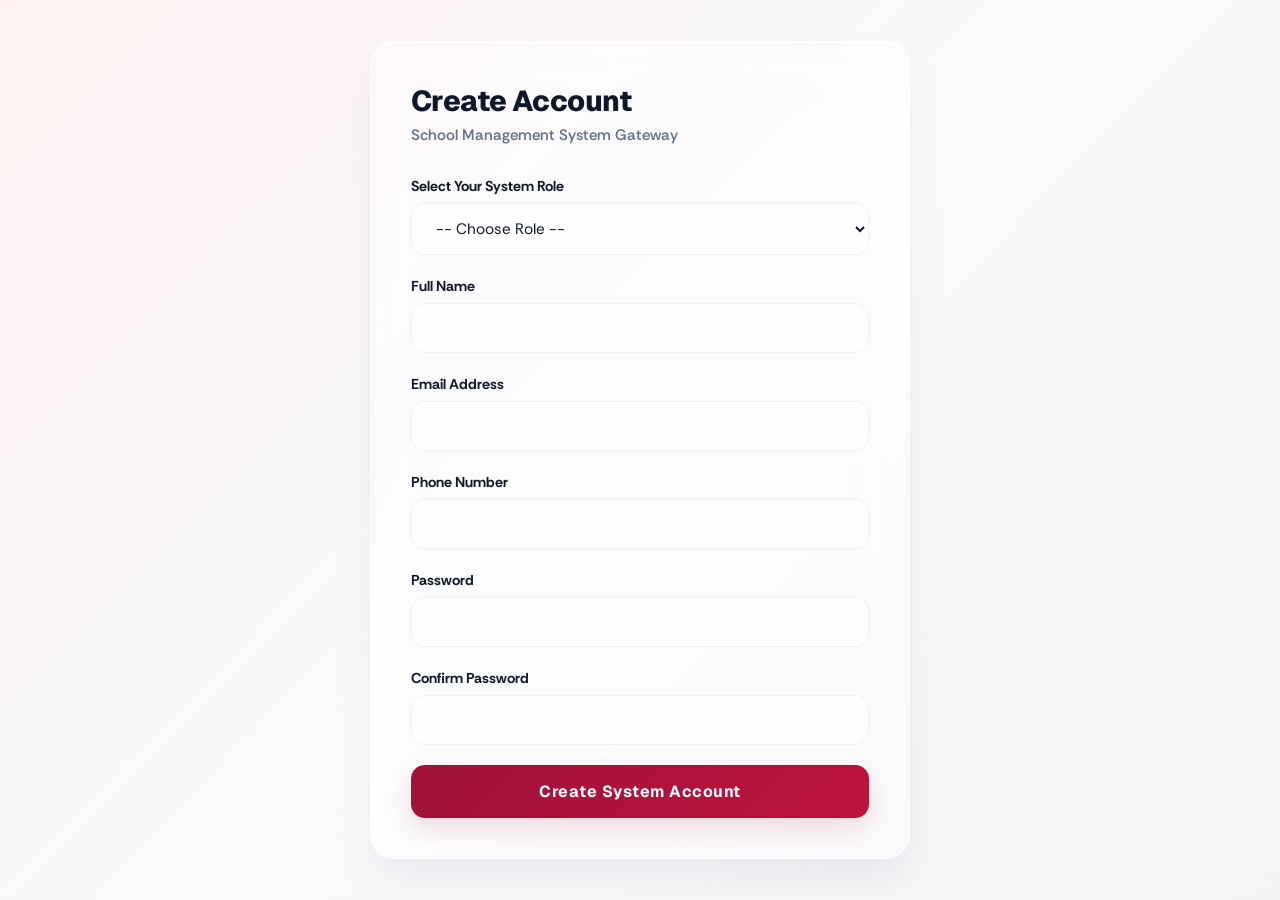
<file: index.html>
<!DOCTYPE html>
<html lang="en">
<head>
  <meta charset="UTF-8">
  <meta name="viewport" content="width=device-width, initial-scale=1.0">
  <title>School Signup</title>
  <link rel="stylesheet" href="style.css">
</head>
<body>

  <form id="signupForm">
    <h2>Create Account</h2>
    <p style="font-family: 'Rethink Sans', sans-serif; color: var(--text-muted); font-size: 0.95rem; font-weight: 600; margin-bottom: 30px; margin-top: 4px;">School Management System Gateway</p>

    <div>
      <label for="role">Select Your System Role</label>
      <select id="role" name="role" required>
        <option value="">-- Choose Role --</option>
        <option value="admin">Admin</option>
        <option value="teacher">Teacher</option>
        <option value="student">Student</option>
        <option value="parent">Parent / Guardian</option>
      </select>
    </div>

    <div>
      <label>Full Name</label>
      <input type="text" name="fullname" required>
    </div>

    <div>
      <label>Email Address</label>
      <input type="email" name="email" required>
    </div>

    <div>
      <label>Phone Number</label>
      <input type="tel" name="phone" required>
    </div>

    <div>
      <label>Password</label>
      <input type="password" name="password" required>
    </div>

    <div>
      <label>Confirm Password</label>
      <input type="password" name="confirm_password" required>
    </div>

    <fieldset id="fields-admin" style="display: none;">
      <legend>Admin Verification</legend>
      <p>
        <label>School Name</label>
        <input type="text" name="school_name">
      </p>
      <p>
        <label>School ID Reference</label>
        <input type="text" name="school_id">
      </p>
    </fieldset>

    <fieldset id="fields-teacher" style="display: none;">
      <legend>Teacher Profile</legend>
      <p>
        <label>Employee Identification ID</label>
        <input type="text" name="employee_id">
      </p>
      <p>
        <label>Core Subject(s)</label>
        <input type="text" name="subjects">
      </p>
      <p>
        <label>Assigned Department</label>
        <input type="text" name="department">
      </p>
    </fieldset>

    <fieldset id="fields-student" style="display: none;">
      <legend>Student Registration</legend>
      <p>
        <label>Student System ID</label>
        <input type="text" name="student_id">
      </p>
      <p>
        <label>Class / Current Grade</label>
        <input type="text" name="class">
      </p>
      <p>
        <label>Admission Tracking Number</label>
        <input type="text" name="admission_number">
      </p>
    </fieldset>

    <fieldset id="fields-parent" style="display: none;">
      <legend>Parent / Guardian Link</legend>
      <p>
        <label>Relationship Status to Ward</label>
        <input type="text" name="relationship">
      </p>
      <p>
        <label>Linked Student System ID</label>
        <input type="text" name="linked_student_id">
      </p>
    </fieldset>

    <button type="submit">Create System Account</button>

  </form>

  <script>
    document.getElementById('role').addEventListener('change', function() {
      // Hide all fieldsets first
      document.querySelectorAll('fieldset').forEach(el => {
        el.style.display = 'none';
      });

      // Show the selected one
      const selectedRole = this.value;
      if (selectedRole) {
        const targetFieldset = document.getElementById(`fields-${selectedRole}`);
        if (targetFieldset) {
          targetFieldset.style.display = 'block';
        }
      }
    });
  </script>

</body>
</html>
</file>
<file: style.css>
/* --- 1. FONTS & THEME VARIABLES --- */
@import url('https://fonts.googleapis.com/css2?family=Geist:wght@100..900&family=Rethink+Sans:ital,wght@0,400..800;1,400..800&display=swap');

:root {
    /* Soft Light Pastel Canvas with a hint of rose/cream wash */
    --bg-gradient: linear-gradient(135deg, #fff1f2 0%, #f8fafc 50%, #f3f4f6 100%);
    
    /* Subtle Wine Accents */
    --wine-primary: #9f1239;
    --wine-accent: linear-gradient(135deg, #9f1239 0%, #be123c 100%);
    --wine-light: rgba(159, 18, 57, 0.04);
    
    /* Light Glass-morphism (Frosted White Look) */
    --glass-card: rgba(255, 255, 255, 0.45);
    --glass-border: rgba(255, 255, 255, 0.6);
    --glass-blur: blur(25px);

    /* Pillowy Curves & Soft Floating Shadows */
    --panel-radius: 24px; 
    --item-radius: 14px;
    --float-shadow: 0 20px 40px rgba(15, 23, 42, 0.06), 
                    inset 0 1px 0 rgba(255, 255, 255, 0.8);

    /* Typography Colors */
    --text-pure: #0f172a;      /* Deep Charcoal */
    --text-muted: #64748b;     /* Cool Gray */
}

/* --- 2. GLOBAL RESET & BASE --- */
* {
    margin: 0;
    padding: 0;
    box-sizing: border-box;
}

body {
    font-family: 'Geist', sans-serif;
    background: var(--bg-gradient);
    color: var(--text-pure);
    min-height: 100vh;
    display: flex;
    align-items: center;
    justify-content: center;
    padding: 40px 20px;
}

/* --- 3. FORM CONTAINER CARD --- */
#signupForm {
    background: var(--glass-card);
    backdrop-filter: var(--glass-blur);
    -webkit-backdrop-filter: var(--glass-blur);
    border: 1px solid var(--glass-border);
    border-radius: var(--panel-radius);
    box-shadow: var(--float-shadow);
    width: 100%;
    max-width: 540px;
    padding: 40px;
}

/* Header Text Alignments (If wrapped inside the form layout) */
h2 {
    font-size: 1.8rem;
    font-weight: 800;
    letter-spacing: -0.02em;
    margin-bottom: 6px;
    color: var(--text-pure);
}


/* --- 4. FORM ROW & FIELD WRAPPERS --- */
form div {
    margin-bottom: 20px;
}

label {
    display: inline-block;
    font-family: 'Rethink Sans', sans-serif;
    font-size: 0.9rem;
    font-weight: 700;
    color: var(--text-pure);
    margin-bottom: 8px;
}

/* Transparent Glass Inputs & Select Dropdown */
select, 
input[type="text"], 
input[type="email"], 
input[type="tel"], 
input[type="password"] {
    width: 100%;
    padding: 14px 20px;
    border-radius: var(--item-radius);
    border: 1px solid rgba(0, 0, 0, 0.05);
    background: rgba(255, 255, 255, 0.65);
    font-family: 'Rethink Sans', sans-serif;
    font-size: 0.95rem;
    color: var(--text-pure);
    transition: all 0.3s cubic-bezier(0.25, 0.8, 0.25, 1);
}

select:focus, 
input:focus {
    outline: none;
    background: #ffffff;
    border-color: rgba(159, 18, 57, 0.3);
    box-shadow: 0 0 20px rgba(159, 18, 57, 0.08);
}

/* --- 5. CONDITIONAL FIELDSETS --- */
fieldset {
    border: 1px dashed rgba(159, 18, 57, 0.25);
    background: var(--wine-light);
    border-radius: var(--item-radius);
    padding: 25px;
    margin: 25px 0;
}

legend {
    font-family: 'Geist', sans-serif;
    font-weight: 800;
    font-size: 0.85rem;
    color: var(--wine-primary);
    padding: 0 12px;
    letter-spacing: 0.5px;
    text-transform: uppercase;
}

fieldset p {
    margin-bottom: 16px;
}

fieldset p:last-child {
    margin-bottom: 0;
}

/* --- 6. ACTION BUTTON --- */
button[type="submit"] {
    width: 100%;
    padding: 16px;
    background: var(--wine-accent);
    color: #ffffff;
    border: none;
    border-radius: var(--item-radius);
    font-family: 'Geist', sans-serif;
    font-weight: 700;
    font-size: 1rem;
    letter-spacing: 0.5px;
    cursor: pointer;
    box-shadow: 0 10px 25px rgba(159, 18, 57, 0.15);
    transition: all 0.25s ease;
}

button[type="submit"]:hover {
    background: #be123c;
    box-shadow: 0 12px 28px rgba(159, 18, 57, 0.25);
    transform: translateY(-1px);
}

button[type="submit"]:active {
    transform: translateY(1px);
}
</file>
<file: signup.css>
/* --- 1. FONTS & THEME VARIABLES --- */
@import url('https://fonts.googleapis.com/css2?family=Geist:wght@100..900&family=Rethink+Sans:ital,wght@0,400..800;1,400..800&display=swap');

:root {
    /* Soft Light Pastel Canvas with a hint of rose/cream wash */
    --bg-gradient: linear-gradient(135deg, #fff1f2 0%, #f8fafc 50%, #f3f4f6 100%);
    
    /* Subtle Wine Accents */
    --wine-primary: #9f1239;
    --wine-accent: linear-gradient(135deg, #9f1239 0%, #be123c 100%);
    --wine-light: rgba(159, 18, 57, 0.04);
    
    /* Light Glass-morphism (Frosted White Look) */
    --glass-card: rgba(255, 255, 255, 0.45);
    --glass-border: rgba(255, 255, 255, 0.6);
    --glass-blur: blur(25px);

    /* Pillowy Curves & Soft Floating Shadows */
    --panel-radius: 24px; 
    --item-radius: 14px;
    --float-shadow: 0 20px 40px rgba(15, 23, 42, 0.06), 
                    inset 0 1px 0 rgba(255, 255, 255, 0.8);

    /* Typography Colors */
    --text-pure: #0f172a;      /* Deep Charcoal */
    --text-muted: #64748b;     /* Cool Gray */
}

/* --- 2. GLOBAL RESET & BASE --- */
* {
    margin: 0;
    padding: 0;
    box-sizing: border-box;
}

body {
    font-family: 'Geist', sans-serif;
    background: var(--bg-gradient);
    color: var(--text-pure);
    min-height: 100vh;
    display: flex;
    align-items: center;
    justify-content: center;
    padding: 40px 20px;
}

/* --- 3. FORM CONTAINER CARD --- */
#signupForm {
    background: var(--glass-card);
    backdrop-filter: var(--glass-blur);
    -webkit-backdrop-filter: var(--glass-blur);
    border: 1px solid var(--glass-border);
    border-radius: var(--panel-radius);
    box-shadow: var(--float-shadow);
    width: 100%;
    max-width: 540px;
    padding: 40px;
}

/* Header Text Alignments (If wrapped inside the form layout) */
h2 {
    font-size: 1.8rem;
    font-weight: 800;
    letter-spacing: -0.02em;
    margin-bottom: 6px;
    color: var(--text-pure);
}


/* --- 4. FORM ROW & FIELD WRAPPERS --- */
form div {
    margin-bottom: 20px;
}

label {
    display: inline-block;
    font-family: 'Rethink Sans', sans-serif;
    font-size: 0.9rem;
    font-weight: 700;
    color: var(--text-pure);
    margin-bottom: 8px;
}

/* Transparent Glass Inputs & Select Dropdown */
select, 
input[type="text"], 
input[type="email"], 
input[type="tel"], 
input[type="password"] {
    width: 100%;
    padding: 14px 20px;
    border-radius: var(--item-radius);
    border: 1px solid rgba(0, 0, 0, 0.05);
    background: rgba(255, 255, 255, 0.65);
    font-family: 'Rethink Sans', sans-serif;
    font-size: 0.95rem;
    color: var(--text-pure);
    transition: all 0.3s cubic-bezier(0.25, 0.8, 0.25, 1);
}

select:focus, 
input:focus {
    outline: none;
    background: #ffffff;
    border-color: rgba(159, 18, 57, 0.3);
    box-shadow: 0 0 20px rgba(159, 18, 57, 0.08);
}

/* --- 5. CONDITIONAL FIELDSETS --- */
fieldset {
    border: 1px dashed rgba(159, 18, 57, 0.25);
    background: var(--wine-light);
    border-radius: var(--item-radius);
    padding: 25px;
    margin: 25px 0;
}

legend {
    font-family: 'Geist', sans-serif;
    font-weight: 800;
    font-size: 0.85rem;
    color: var(--wine-primary);
    padding: 0 12px;
    letter-spacing: 0.5px;
    text-transform: uppercase;
}

fieldset p {
    margin-bottom: 16px;
}

fieldset p:last-child {
    margin-bottom: 0;
}

/* --- 6. ACTION BUTTON --- */
button[type="submit"] {
    width: 100%;
    padding: 16px;
    background: var(--wine-accent);
    color: #ffffff;
    border: none;
    border-radius: var(--item-radius);
    font-family: 'Geist', sans-serif;
    font-weight: 700;
    font-size: 1rem;
    letter-spacing: 0.5px;
    cursor: pointer;
    box-shadow: 0 10px 25px rgba(159, 18, 57, 0.15);
    transition: all 0.25s ease;
}

button[type="submit"]:hover {
    background: #be123c;
    box-shadow: 0 12px 28px rgba(159, 18, 57, 0.25);
    transform: translateY(-1px);
}

button[type="submit"]:active {
    transform: translateY(1px);
}
</file>
